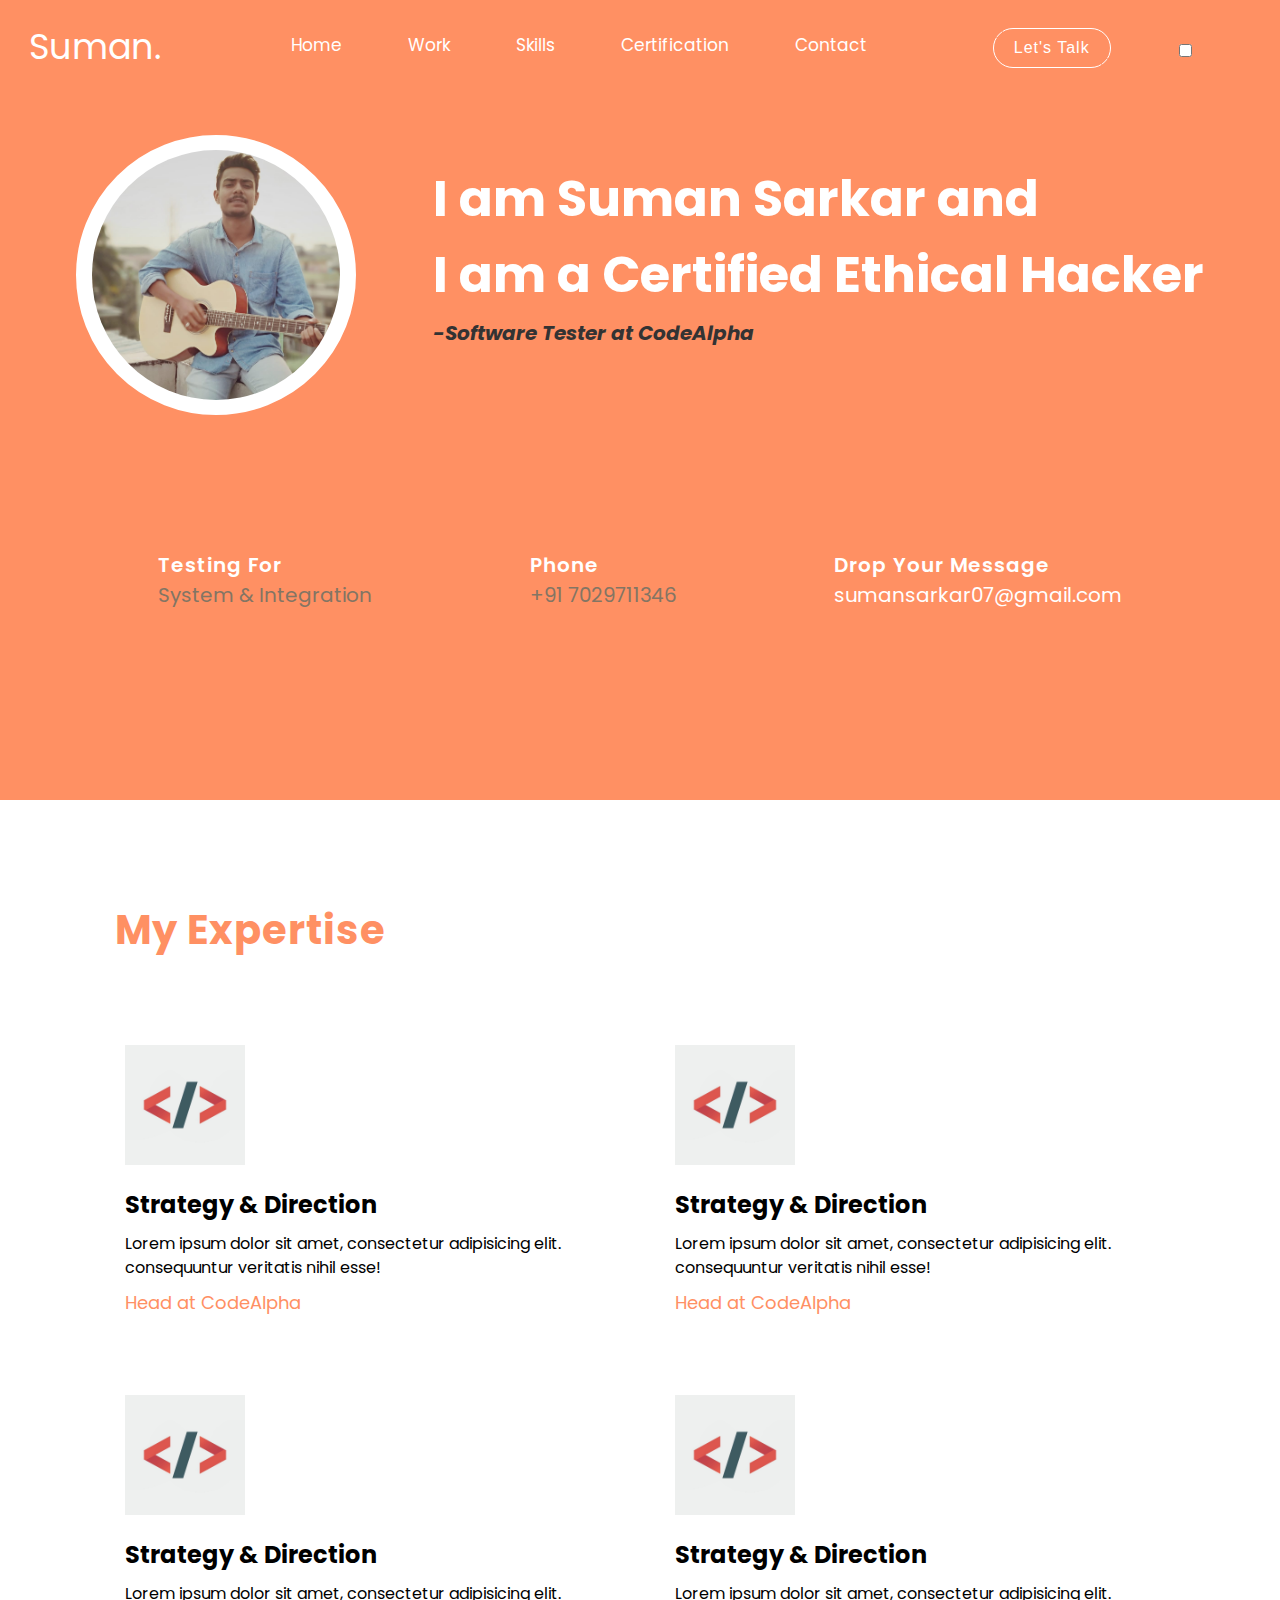
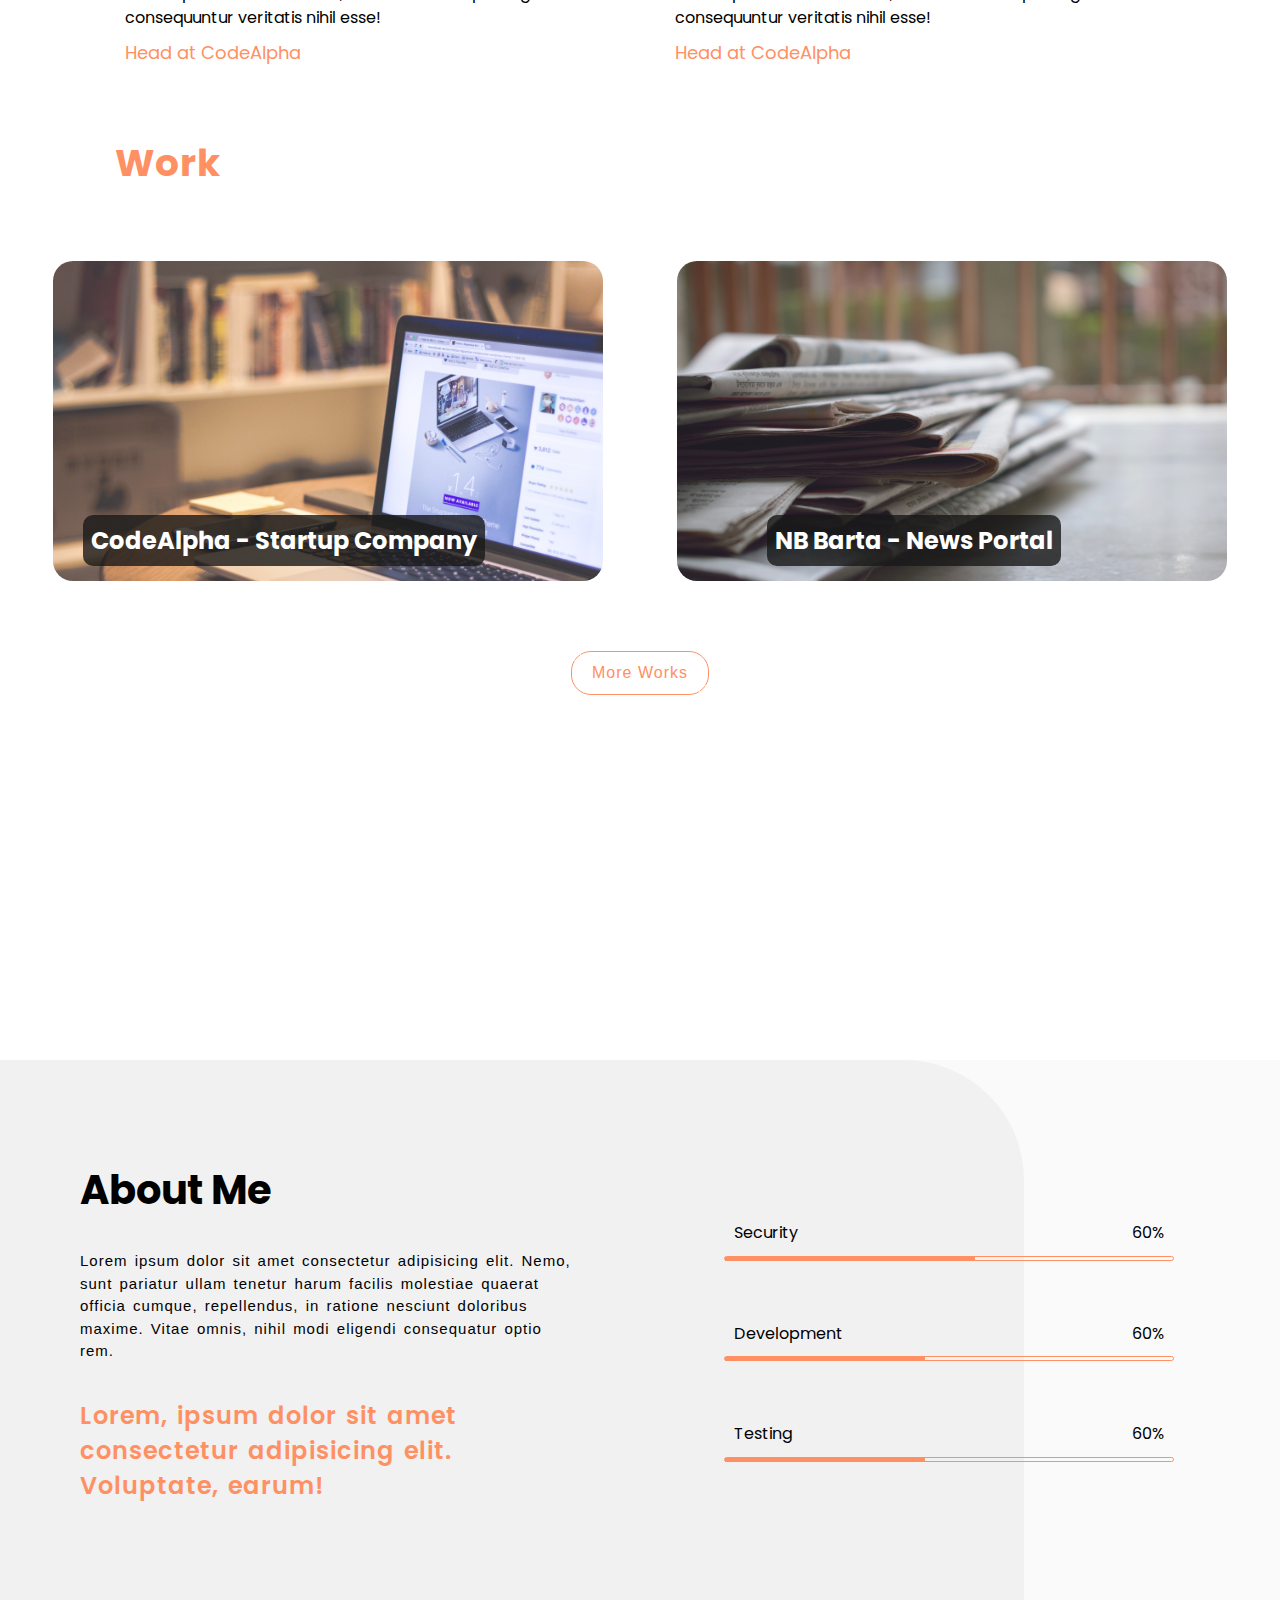
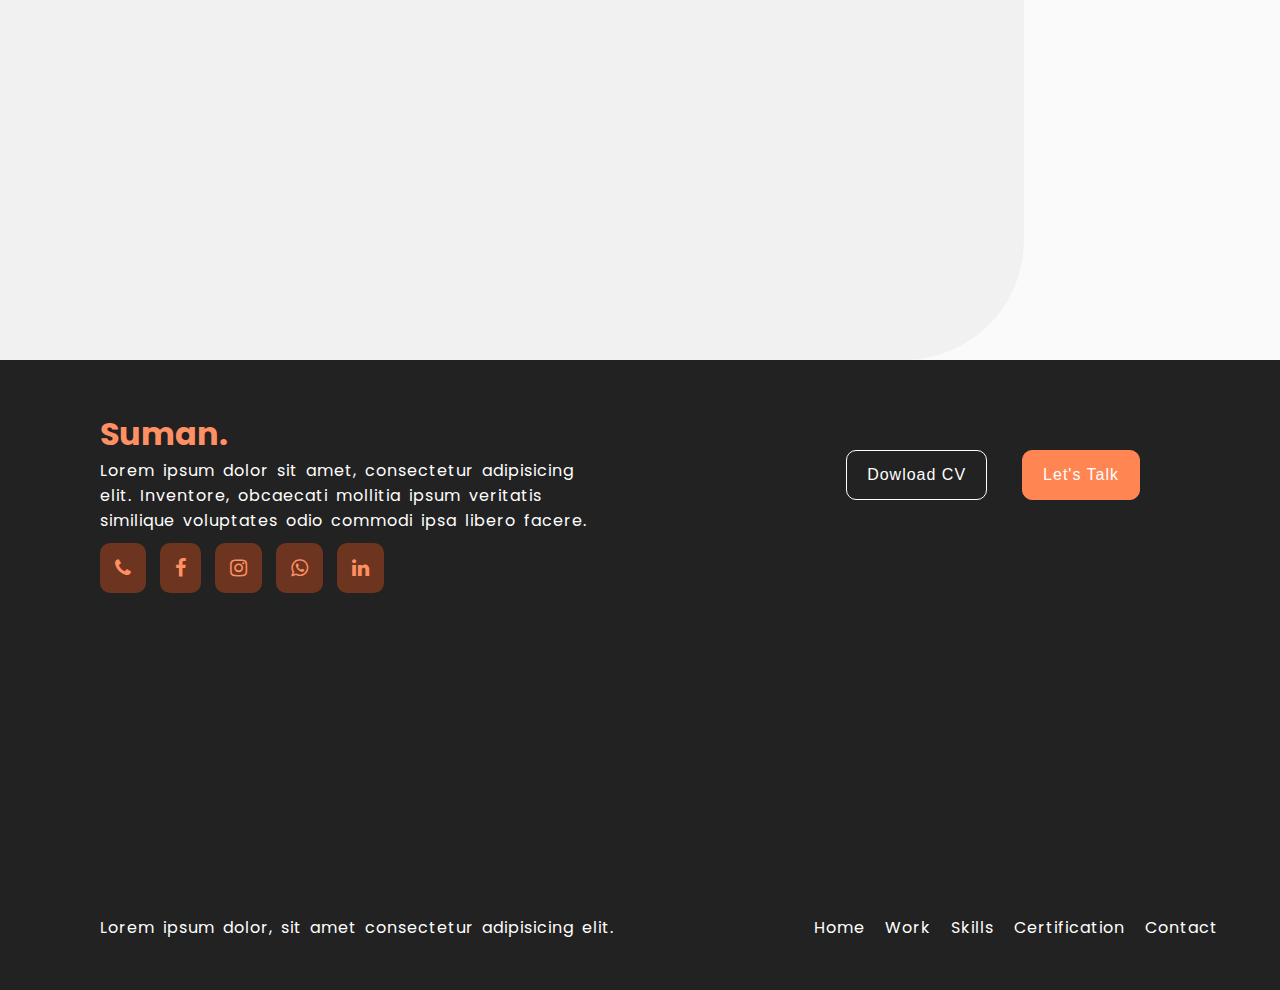
<file: portpolio/index.html>
<!DOCTYPE html>
<html lang="en">

<head>
    <meta charset="UTF-8">
    <meta http-equiv="X-UA-Compatible" content="IE=edge">
    <meta name="viewport" content="width=device-width, initial-scale=1.0">
    <title>Document</title>
    <link rel="stylesheet" href="style.css">
    <link rel="stylesheet" href="https://stackpath.bootstrapcdn.com/font-awesome/4.7.0/css/font-awesome.min.css">
</head>

<body>
    <div class="full-page">
        <div class="profile">
            <div class="navbar">
                <div class="logo">
                    <a href="index.html" style="font-size: 35px !important;padding-right: 20px;">Suman.</a>
                </div>
                <div class="nav-item">
                    <ul>
                        <li class="nav-links"> <a href="index.html" class="middle">Home</a> </li>
                        <li class="nav-links"><a href="work.html" class="middle">Work</a></li>
                        <li class="nav-links"><a href="skills.html" class="middle">Skills</a></li>
                        <li class="nav-links"><a href="certification.html" class="middle">Certification</a></li>
                        <li class="nav-links"><a href="contact.html" class="middle">Contact</a></li>
                        <li class="nav-links" style="margin-left: 100px;margin-top: -5px;">
                            <button class="btn-talk"> Let's Talk</button>
                        </li>
                    </ul>
                </div>
                <input type="checkbox" id="menu-checker">
                <label for="menu-checker">
                <div class="menu">
                    <div class="bars "></div>
                    <div class="bars "></div>
                    <div class="bars "></div>
                </div>
                </label>
            </div>
            <div>
                <div class="my-info ">
                    <div class="my-pic ">
                        <img src="picture/suman.jpg " class="suman_pic " alt="suman_pic ">

                    </div>
                    <div class="name-profetion ">
                        <h1>I am Suman Sarkar and</h1>
                        <h1>I am a Certified Ethical Hacker</h1>
                        <i><b>-Software Tester at CodeAlpha</b></i>
                    </div>
                </div>
                <div class="other-info ">
                    <div class="role ">
                        <p> Testing For</p>
                        <span>System & Integration</span>
                    </div>
                    <div class="phone ">
                        <p>Phone</p>
                        <span>+91 7029711346</span>
                    </div>
                    <div class="mail ">
                        <p>Drop Your Message</p>
                        <span><a href="# ">sumansarkar07@gmail.com</a>
                        </span>
                    </div>

                </div>
            </div>
        </div>
        <br><br><br>
        <div class="my-expertise ">
            <div class="expertise-heading ">
                <h1>My Expertise</h1>
            </div>
            <br><br>
            <div class="all-items ">
                <div class="expertise-item ">
                    <div class="expertise-info " id="item1 ">
                        <img src="picture/coding.jpeg " alt=" " style="margin-bottom: 15px; ">
                        <div class="expertise-details ">
                            <a href="# "><b>Strategy & Direction</b></a>
                            <p class="expertise-desc ">Lorem ipsum dolor sit amet, consectetur adipisicing elit. consequuntur veritatis nihil esse! </p>
                            <a href="# " class="expertise-post ">Head at CodeAlpha</a>
                        </div>
                    </div>
                    <div class="expertise-info " id="item2 ">
                        <img src="picture/coding.jpeg " alt=" " style="margin-bottom: 15px; ">
                        <div class="expertise-details ">
                            <a href="# "><b>Strategy & Direction</b></a>
                            <p class="expertise-desc ">Lorem ipsum dolor sit amet, consectetur adipisicing elit. consequuntur veritatis nihil esse! </p>
                            <a href="# " class="expertise-post ">Head at CodeAlpha</a>
                        </div>
                    </div>
                </div>
                <div class="expertise-item2 ">
                    <div class="expertise-info " id="item3 ">
                        <img src="picture/coding.jpeg " alt=" " style="margin-bottom: 15px; ">
                        <div class="expertise-details ">
                            <a href="# "> <b>Strategy & Direction</b></a>
                            <p class="expertise-desc ">Lorem ipsum dolor sit amet, consectetur adipisicing elit. consequuntur veritatis nihil esse! </p>
                            <a href="# " class="expertise-post ">Head at CodeAlpha</a>
                        </div>
                    </div>
                    <div class="expertise-info ">
                        <img src="picture/coding.jpeg " alt=" " style="margin-bottom: 15px; ">
                        <div class="expertise-details ">
                            <a href="# "><b>Strategy & Direction</b></a>
                            <p class="expertise-desc ">Lorem ipsum dolor sit amet, consectetur adipisicing elit. consequuntur veritatis nihil esse! </p>
                            <a href="# " class="expertise-post ">Head at CodeAlpha</a>
                        </div>
                    </div>
                </div>
            </div>
        </div>

        <div class="my-work ">
            <div class="my-work-heading ">
                <h2>Work</h2>
            </div>
            <br><br>
            <div class="my-work-items ">
                <div class="work-item-grp ">
                    <div class="work-item one ">

                        <h2> <a href="http://www.CodeAlpha.in/ " target="_blank ">CodeAlpha - Startup Company</a> </h2>
                    </div>
                    <div class="work-item two ">
                        <h2><a href="http://www.nbbarta.com/ " target="_blank ">NB Barta - News Portal</a></h2>
                    </div>
                </div>
            </div>
            <div class="more-work-btn ">
                <button class="btn-more-work ">More Works</button>
            </div>
        </div>
        <br> <br>
        <div class="about-container ">
            <div class="child-container ">
                <div class="about-info ">
                    <h2 class="about-heading ">About Me</h2>
                    <p class="info50 ">Lorem ipsum dolor sit amet consectetur adipisicing elit. Nemo, sunt pariatur ullam tenetur harum facilis molestiae quaerat officia cumque, repellendus, in ratione nesciunt doloribus maxime. Vitae omnis, nihil modi eligendi consequatur
                        optio rem.</p>
                    <p class="info10 ">Lorem, ipsum dolor sit amet consectetur adipisicing elit. Voluptate, earum!</p>
                </div>
                <div class="level-grp ">
                    <div class="level-info ">
                        <p>Security</p>
                        <span>60%</span>
                    </div>
                    <div class="level1 ">
                        <div class="level-persentage1 "></div>
                    </div><br><br>
                    <div class="level-info ">
                        <p>Development</p>
                        <span>60%</span>
                    </div>
                    <div class="level1 ">
                        <div class="level-persentage2 "></div>
                    </div> <br> <br>
                    <div class="level-info ">
                        <p>Testing</p>
                        <span>60%</span>
                    </div>
                    <div class="level1 ">
                        <div class="level-persentage3 "></div>
                    </div>
                </div>
            </div>
        </div>

        <footer class="footer ">
            <div class="footer-inner ">
                <div class="footer-inner-one ">
                    <div class="details ">
                        <h1>Suman.</h1>
                        <p>Lorem ipsum dolor sit amet, consectetur adipisicing elit. Inventore, obcaecati mollitia ipsum veritatis similique voluptates odio commodi ipsa libero facere.</p>
                        <div class="social-buttons ">
                            <i class="fa fa-phone "></i>
                            <i class="fa fa-facebook "></i>
                            <i class="fa fa-instagram "></i>
                            <i class="fa fa-whatsapp "></i>
                            <i class="fa fa-linkedin "></i>
                        </div>
                    </div>
                    <div class="details-button ">
                        <button class="btn-cv ">Dowload CV</button>
                        <button class="talk-btn ">Let's Talk</button>
                    </div>
                </div>
                <div class="footer-inner-two ">
                    <div class="copyright ">
                        <p> Lorem ipsum dolor, sit amet consectetur adipisicing elit.</p>
                    </div>
                    <div class="quick-links ">
                        <ul>
                            <li><a href="index.html ">Home</a> </li>
                            <li><a href="work.html ">Work</a></li>
                            <li><a href="skills.html ">Skills</a></li>
                            <li><a href="certification.html ">Certification</a></li>
                            <li><a href="contact.html ">Contact</a></li>
                        </ul>
                    </div>
                </div>
            </div>

            <a href="# " class="crunchify-top ">↑</a>
        </footer>

    </div>
    <!-- Crunchify's Scroll to Top Script -->
    <script src="http://ajax.googleapis.com/ajax/libs/jquery/2.0.0/jquery.min.js "></script>
    </script>

    <script>
        jQuery(document).ready(function() {
            var offset = 220;
            var duration = 500;
            jQuery(window).scroll(function() {
                if (jQuery(this).scrollTop() > offset) {
                    jQuery('.crunchify-top').fadeIn(duration);
                } else {
                    jQuery('.crunchify-top').fadeOut(duration);
                }
            });

            jQuery('.crunchify-top').click(function(event) {
                event.preventDefault();
                jQuery('html, body').animate({
                    scrollTop: 0
                }, duration);
                return false;
            })
        });
    </script>
</body>

</html>
</file>
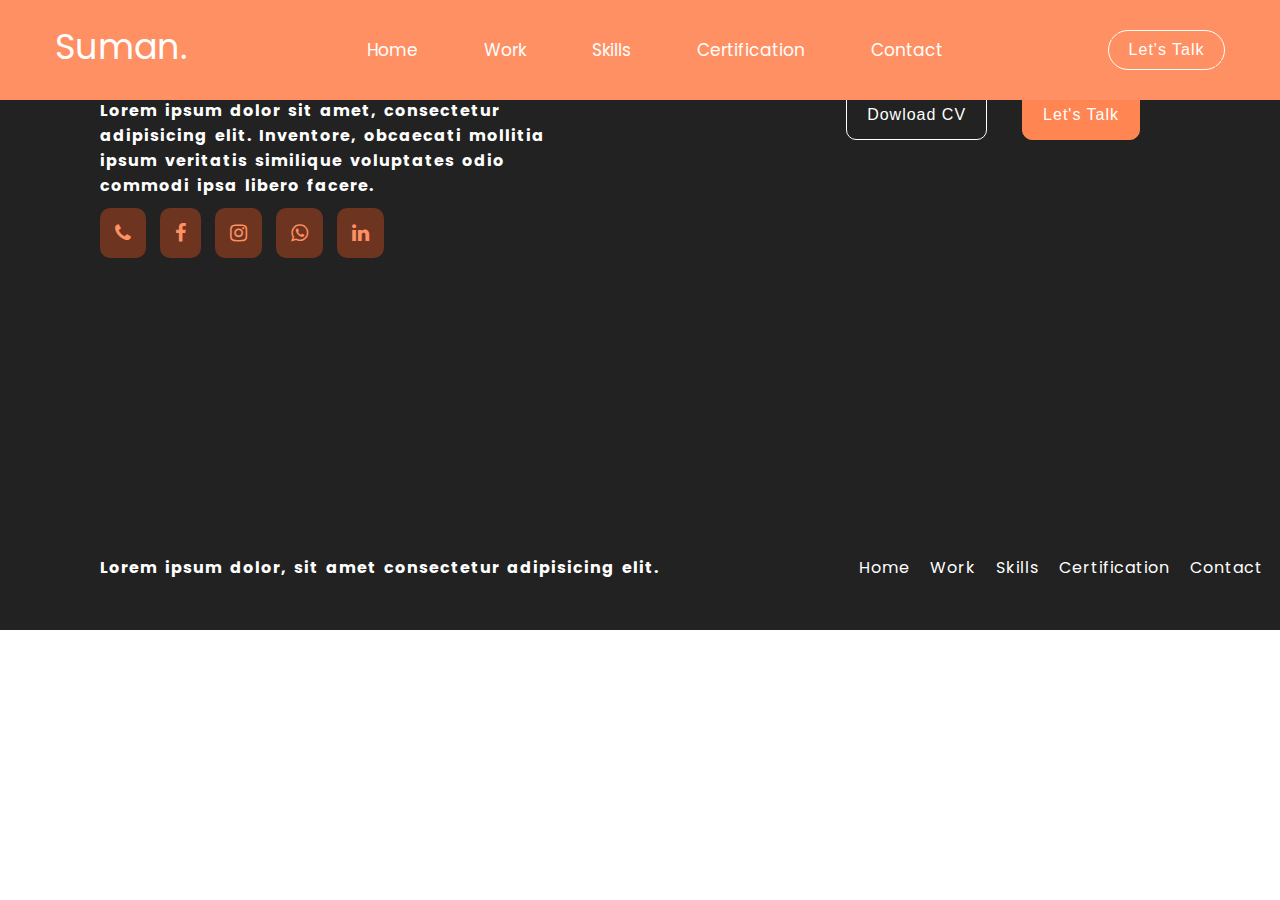
<file: portpolio/certification.html>
<!DOCTYPE html>
<html lang="en">

<head>
    <meta charset="UTF-8">
    <meta http-equiv="X-UA-Compatible" content="IE=edge">
    <meta name="viewport" content="width=device-width, initial-scale=1.0">
    <title>Document</title>
    <link rel="stylesheet" href="style.css">
    <link rel="stylesheet" href="https://stackpath.bootstrapcdn.com/font-awesome/4.7.0/css/font-awesome.min.css">
</head>

<body>
    <div class="full-page">
        <div class="navbar">
            <div class="logo">
                <a href="index.html" style="font-size: 35px !important;padding-right: 20px;">Suman.</a>
            </div>
            <div class="nav-item">
                <ul>
                    <li class="nav-links"> <a href="index.html" class="middle">Home</a> </li>
                    <li class="nav-links"><a href="work.html" class="middle">Work</a></li>
                    <li class="nav-links"><a href="skills.html" class="middle">Skills</a></li>
                    <li class="nav-links"><a href="certification.html" class="middle">Certification</a></li>
                    <li class="nav-links"><a href="contact.html" class="middle">Contact</a></li>
                </ul>
            </div>
            <div class="talk" style="padding-left: 40px;">
                <button class="btn-talk"> Let's Talk</button>
            </div>
        </div>
        <!-- Footer starts here! -->
        <footer class="footer">
            <div class="footer-inner">
                <div class="footer-inner-one">
                    <div class="details">
                        <h1>Suman.</h1>
                        <p> <b> Lorem ipsum dolor sit amet, consectetur adipisicing elit. Inventore, obcaecati mollitia ipsum veritatis similique voluptates odio commodi ipsa libero facere.</b></p>
                        <div class="social-buttons">
                            <i class="fa fa-phone"></i>
                            <i class="fa fa-facebook"></i>
                            <i class="fa fa-instagram"></i>
                            <i class="fa fa-whatsapp"></i>
                            <i class="fa fa-linkedin"></i>
                        </div>
                    </div>
                    <div class="details-button">
                        <button class="btn-cv">Dowload CV</button>
                        <button class="talk-btn">Let's Talk</button>
                    </div>
                </div>
                <div class="footer-inner-two">
                    <div class="copyright">
                        <p> <b> Lorem ipsum dolor, sit amet consectetur adipisicing elit.</b></p>
                    </div>
                    <div class="quick-links">
                        <ul>
                            <li><a href="index.html">Home</a> </li>
                            <li><a href="work.html">Work</a></li>
                            <li><a href="skills.html">Skills</a></li>
                            <li><a href="certification.html">Certification</a></li>
                            <li><a href="contact.html">Contact</a></li>
                        </ul>
                    </div>
                </div>
            </div>
        </footer>
        <!-- Footer ends here -->
    </div>
</body>

</html>
</file>
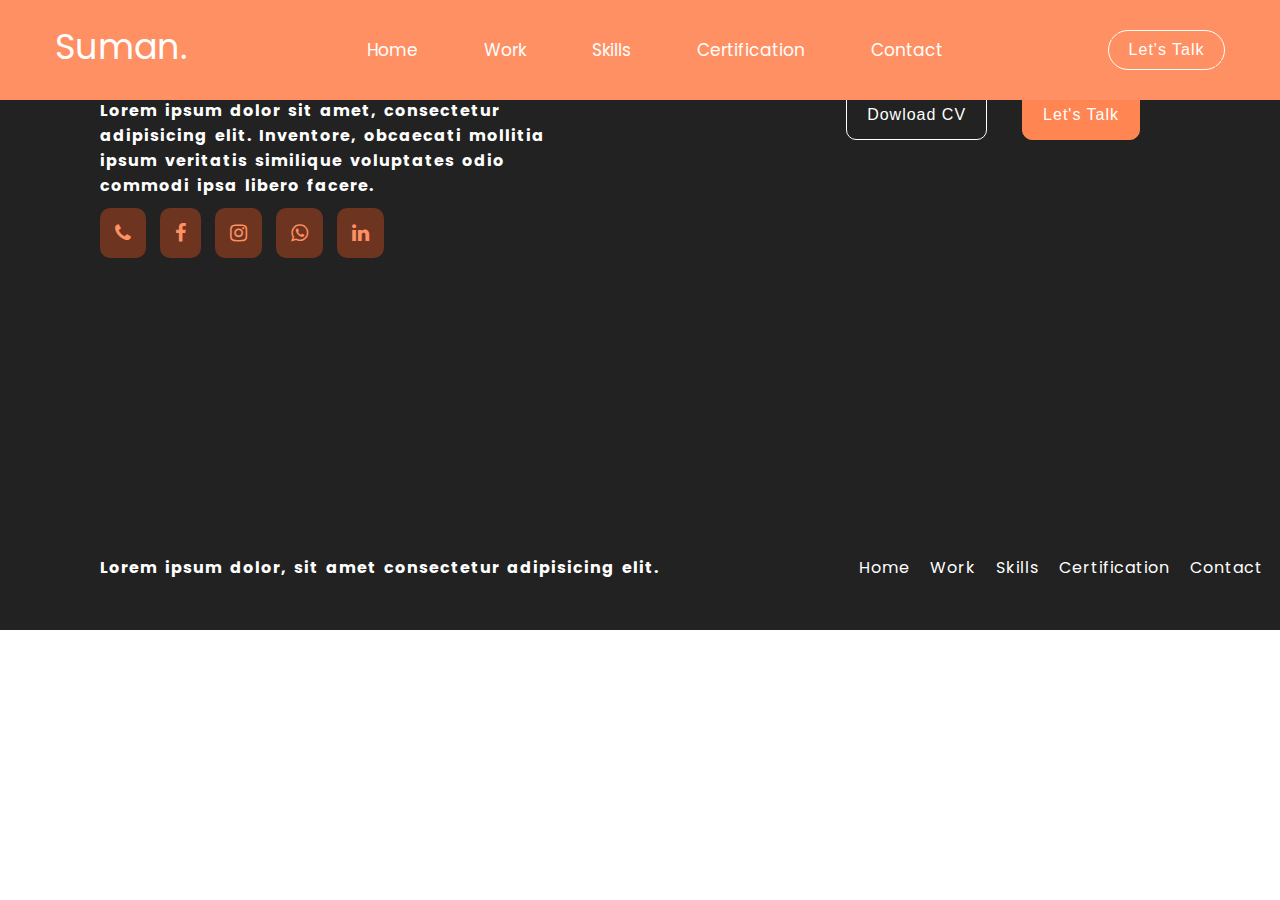
<file: portpolio/contact.html>
<!DOCTYPE html>
<html lang="en">

<head>
    <meta charset="UTF-8">
    <meta http-equiv="X-UA-Compatible" content="IE=edge">
    <meta name="viewport" content="width=device-width, initial-scale=1.0">
    <title>Document</title>
    <link rel="stylesheet" href="style.css">
    <link rel="stylesheet" href="https://stackpath.bootstrapcdn.com/font-awesome/4.7.0/css/font-awesome.min.css">
</head>

<body>
    <div class="full-page">
        <div class="navbar">
            <div class="logo">
                <a href="index.html" style="font-size: 35px !important;padding-right: 20px;">Suman.</a>
            </div>
            <div class="nav-item">
                <ul>
                    <li class="nav-links"> <a href="index.html" class="middle">Home</a> </li>
                    <li class="nav-links"><a href="work.html" class="middle">Work</a></li>
                    <li class="nav-links"><a href="skills.html" class="middle">Skills</a></li>
                    <li class="nav-links"><a href="certification.html" class="middle">Certification</a></li>
                    <li class="nav-links"><a href="contact.html" class="middle">Contact</a></li>
                </ul>
            </div>
            <div class="talk" style="padding-left: 40px;">
                <button class="btn-talk"> Let's Talk</button>
            </div>
        </div>
        <!-- Footer starts here! -->
        <footer class="footer">
            <div class="footer-inner">
                <div class="footer-inner-one">
                    <div class="details">
                        <h1>Suman.</h1>
                        <p> <b> Lorem ipsum dolor sit amet, consectetur adipisicing elit. Inventore, obcaecati mollitia ipsum veritatis similique voluptates odio commodi ipsa libero facere.</b></p>
                        <div class="social-buttons">
                            <i class="fa fa-phone"></i>
                            <i class="fa fa-facebook"></i>
                            <i class="fa fa-instagram"></i>
                            <i class="fa fa-whatsapp"></i>
                            <i class="fa fa-linkedin"></i>
                        </div>
                    </div>
                    <div class="details-button">
                        <button class="btn-cv">Dowload CV</button>
                        <button class="talk-btn">Let's Talk</button>
                    </div>
                </div>
                <div class="footer-inner-two">
                    <div class="copyright">
                        <p> <b> Lorem ipsum dolor, sit amet consectetur adipisicing elit.</b></p>
                    </div>
                    <div class="quick-links">
                        <ul>
                            <li><a href="index.html">Home</a> </li>
                            <li><a href="work.html">Work</a></li>
                            <li><a href="skills.html">Skills</a></li>
                            <li><a href="certification.html">Certification</a></li>
                            <li><a href="contact.html">Contact</a></li>
                        </ul>
                    </div>
                </div>
            </div>
        </footer>
        <!-- Footer ends here -->
    </div>

</body>

</html>
</file>
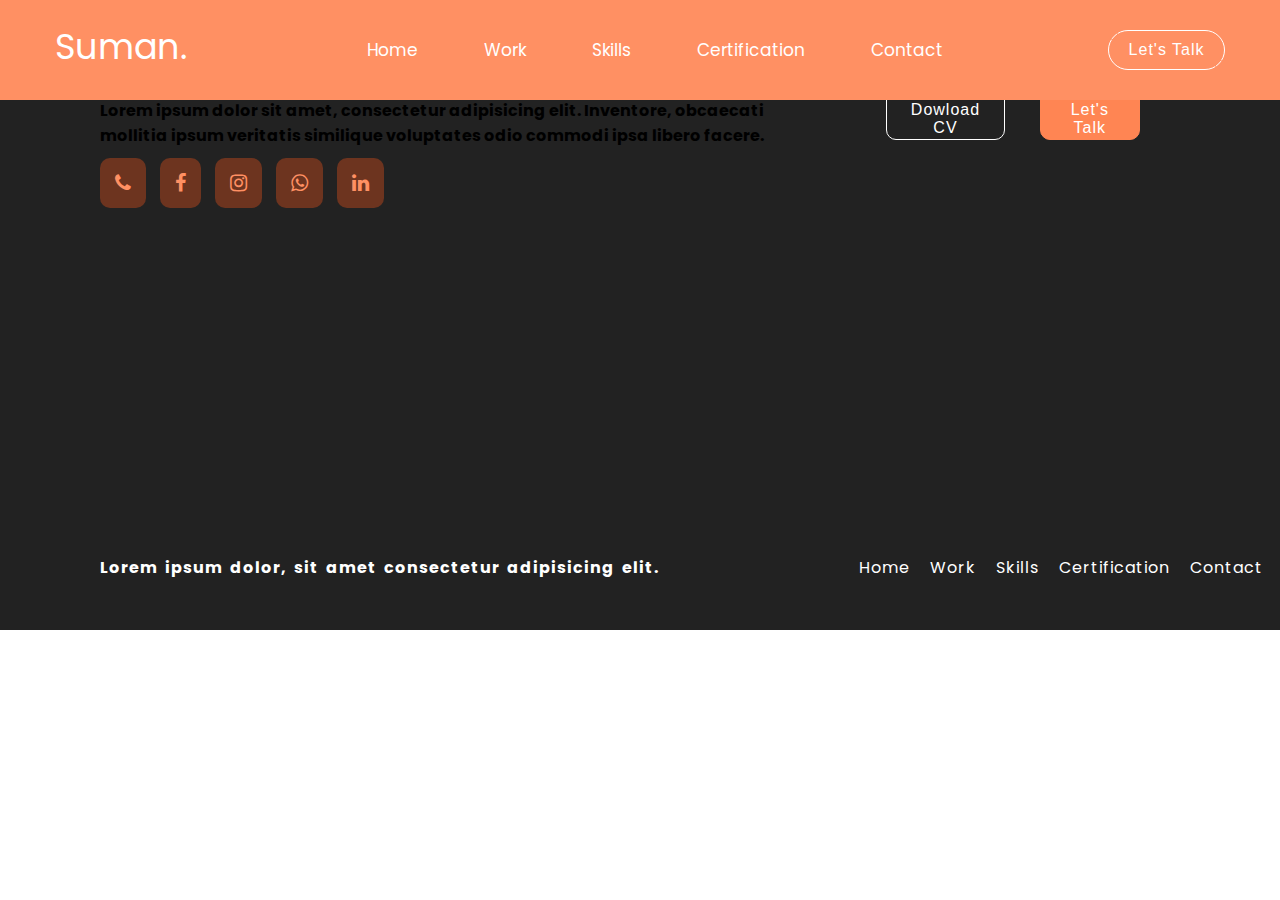
<file: portpolio/lets_talk.html>
<!DOCTYPE html>
<html lang="en">

<head>
    <meta charset="UTF-8">
    <meta http-equiv="X-UA-Compatible" content="IE=edge">
    <meta name="viewport" content="width=device-width, initial-scale=1.0">
    <title>Document</title>
    <link rel="stylesheet" href="style.css">
    <link rel="stylesheet" href="https://stackpath.bootstrapcdn.com/font-awesome/4.7.0/css/font-awesome.min.css">
</head>

<body>
    <div class="full-page">
        <div class="navbar">
            <div class="logo">
                <a href="index.html" style="font-size: 35px !important;padding-right: 20px;">Suman.</a>
            </div>
            <div class="nav-item">
                <ul>
                    <li class="nav-links"> <a href="index.html" class="middle">Home</a> </li>
                    <li class="nav-links"><a href="work.html" class="middle">Work</a></li>
                    <li class="nav-links"><a href="skills.html" class="middle">Skills</a></li>
                    <li class="nav-links"><a href="certification.html" class="middle">Certification</a></li>
                    <li class="nav-links"><a href="contact.html" class="middle">Contact</a></li>
                </ul>
            </div>
            <div class="talk" style="padding-left: 40px;">
                <button class="btn-talk"> Let's Talk</button>
            </div>
        </div>
        <!-- Footer starts here! -->
        <footer class="footer">
            <div class="footer-inner">
                <div class="footer-inner-one">
                    <div class="det ails">
                        <h1>Suman.</h1>
                        <p> <b> Lorem ipsum dolor sit amet, consectetur adipisicing elit. Inventore, obcaecati mollitia ipsum veritatis similique voluptates odio commodi ipsa libero facere.</b></p>
                        <div class="social-buttons">
                            <i class="fa fa-phone"></i>
                            <i class="fa fa-facebook"></i>
                            <i class="fa fa-instagram"></i>
                            <i class="fa fa-whatsapp"></i>
                            <i class="fa fa-linkedin"></i>
                        </div>
                    </div>
                    <div class="details-button">
                        <button class="btn-cv">Dowload CV</button>
                        <button class="talk-btn">Let's Talk</button>
                    </div>
                </div>
                <div class="footer-inner-two">
                    <div class="copyright">
                        <p> <b> Lorem ipsum dolor, sit amet consectetur adipisicing elit.</b></p>
                    </div>
                    <div class="quick-links">
                        <ul>
                            <li><a href="index.html">Home</a> </li>
                            <li><a href="work.html">Work</a></li>
                            <li><a href="skills.html">Skills</a></li>
                            <li><a href="certification.html">Certification</a></li>
                            <li><a href="contact.html">Contact</a></li>
                        </ul>
                    </div>
                </div>
            </div>
        </footer>
        <!-- Footer ends here -->
    </div>
</body>

</html>
</file>
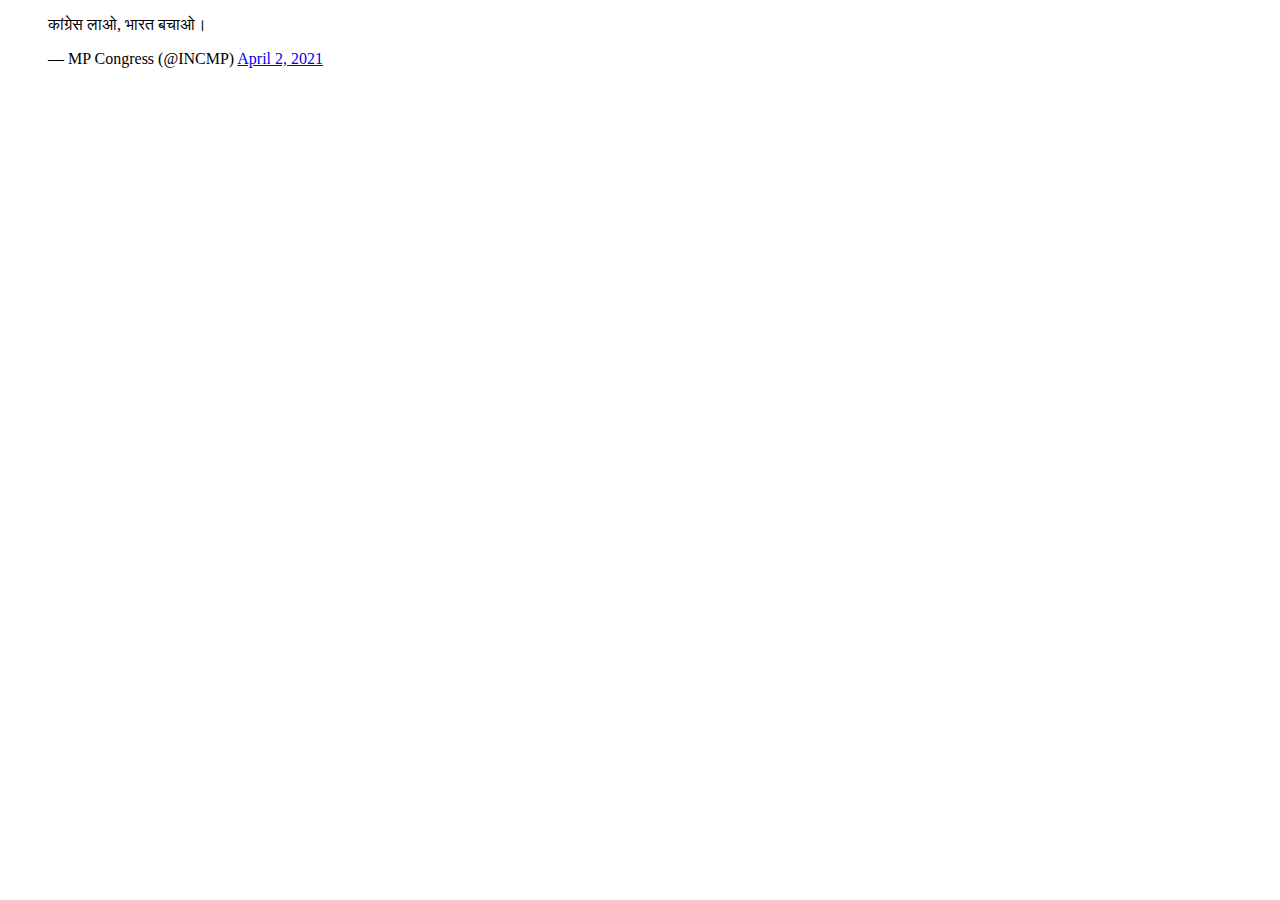
<file: portpolio/test.html>
<!DOCTYPE html>
<html lang="en">

<head>
    <meta charset="UTF-8">
    <meta http-equiv="X-UA-Compatible" content="IE=edge">
    <meta name="viewport" content="width=device-width, initial-scale=1.0">
    <title>Document</title>
    <style>
        .text {
            width: 100%;
            height: 350px;
        }
        
        .text h2 {
            height: 250px;
            background-color: rgba(0, 0, 0, 0.3);
        }
    </style>
</head>

<body>
    <div class="text">
        <blockquote class="twitter-tweet">
            <p lang="hi" dir="ltr">कांग्रेस लाओ, भारत बचाओ।</p>&mdash; MP Congress (@INCMP) <a href="https://twitter.com/INCMP/status/1378034358108499968?ref_src=twsrc%5Etfw">April 2, 2021</a></blockquote>
        <script async src="https://platform.twitter.com/widgets.js" charset="utf-8"></script>
    </div>
</body>

</html>
</file>
<file: portpolio/style.css>
@import url('https://fonts.googleapis.com/css2?family=Poppins:wght@300&display=swap');
*,
*::after,
*::before {
    margin: 0;
    padding: 0;
    box-sizing: border-box;
}

html {
    scroll-behavior: smooth;
}

body {
    font-family: "Poppins", sans-serif;
    width: 100%;
}

a {
    text-decoration: none;
}

ul {
    list-style: none;
}

a {
    color: white;
}

.full-body {
    background-color: whitesmoke;
}

.profile {
    background-color: #FF9063;
    width: 100%;
    height: 800px;
    color: #fff;
}

.navbar {
    line-height: 24px;
    display: flex;
    justify-content: space-around;
    padding: 35px 0;
    align-items: center;
    height: 100px;
    position: fixed;
    background-color: #FF9063;
    width: 100%;
    z-index: 99;
}

.nav-links a.middle {
    position: relative;
    padding-left: 40px;
}

.nav-links a.middle:before {
    content: "";
    position: absolute;
    width: 80%;
    height: 3px;
    bottom: 0;
    left: 25px;
    background-color: #fff;
    transform: scaleX(0);
    transition: all 0.5s ease-in-out;
}

.nav-links a.middle:hover:before {
    visibility: visible;
    transform: scaleX(1);
}

.logo a {
    color: white;
    font-size: 40px !important;
}

.nav-item a {
    font-size: 17px;
    padding: 5px 6px;
}

.nav-item ul {
    display: flex;
}

.nav-item ul li {
    padding: 0 10px;
}

.btn-talk {
    font-size: 16px;
    padding: 10px 20px;
    letter-spacing: 1px;
    background-color: transparent;
    color: white;
    border: none;
    border: 1px solid white;
    border-radius: 20px;
}

.btn-talk {
    cursor: pointer;
    position: relative;
    transition: all 1s;
}

.btn-talk:after,
.btn-talk:before {
    content: " ";
    width: 10px;
    height: 10px;
    position: absolute;
    border: 0px solid #fff;
    transition: all 1s;
}

.btn-talk:after {
    top: -1px;
    left: -1px;
    border: 1px solid #FF9063;
    border-radius: 50%;
}

.btn-talk:before {
    bottom: -1px;
    right: -1px;
    border: 1px solid #FF9063;
    border-radius: 50%;
}

.btn-talk:hover,
.btn-talk:focus {
    border-radius: 0px;
    background-color: #fff;
    color: #FF9063;
    outline: none;
}

.btn-talk:hover:before,
.btn-talk:hover:after {
    width: 100%;
    height: 100%;
}

.my-info {
    display: flex;
    justify-content: space-evenly;
    height: 550px;
    align-items: center;
    flex-wrap: wrap;
}

.my-pic {
    border: 50px solid white;
    width: 50%;
    border-radius: 50%;
    height: 280px;
    width: 280px;
    display: flex;
    justify-content: center;
    align-items: center;
    background-size: cover;
}

.suman_pic {
    width: 250px;
    height: 250px;
    border-radius: 50%;
    background-size: cover;
    transition: 1s all ease-in-out;
}

.suman_pic:hover {
    transform: scale(1.1);
    border-radius: 50%;
    background-size: cover;
}

.name-profetion {
    font-size: 25px;
    margin: 0px 0px 39px;
    text-align: left;
}

.name-profetion b {
    color: #333;
    font-size: 20px;
}

.other-info {
    display: flex;
    justify-content: space-evenly;
}

.other-info p {
    font-size: 20px;
    text-align: left;
    font-weight: 600;
    letter-spacing: 1px;
}

.other-info span {
    font-size: 20px;
    text-align: right;
    color: rgb(131, 117, 100);
}

.expertise-heading {
    margin-left: 115px;
    padding-top: 25px;
    color: #FF9063;
    letter-spacing: 1px;
    font-size: 20px;
    display: block;
}

.expertise-info a {
    color: black;
    font-size: 24px;
}

#item1 {
    border-right: 0.5px solid #eee;
    border-bottom: 0.5px solid #eee;
}

#item2 {
    border-right: 0.5px solid #eee;
}

#item3 {
    border-bottom: 0.5px solid #eee;
}

.all-items {
    display: flex;
    justify-content: space-evenly;
    padding: 0 90px;
}

.all-items img {
    width: 120px;
}

.expertise-info {
    padding: 35px;
}

.expertise-desc {
    line-height: 1.5;
    margin-top: 10px;
}

.expertise-post {
    font-size: 18px !important;
    color: #FF9063 !important;
    line-height: 2.5;
}

.my-work {
    height: 100vh;
}

.my-work-heading {
    margin-left: 115px;
    padding-top: 25px;
    color: #FF9063;
    letter-spacing: 1px;
    font-size: 25px;
    display: block;
}

.work-item-grp {
    display: flex;
    justify-content: space-evenly;
    flex-wrap: wrap;
}

.work-item {
    overflow: auto;
    border: none;
    padding: 50px 0px 55px 0px;
}

.work-item {
    width: 550px;
    height: 320px;
    margin: 20px;
}

.work-item.one {
    background-image: url("picture/one.jpg");
    background-size: cover;
    border-radius: 20px;
    position: relative;
    opacity: 0.9;
    transition: .5s all ease-in-out;
}

.work-item.one:hover {
    opacity: 1;
}

.work-item.two {
    background-image: url("picture/two.jpg");
    background-size: cover;
    border-radius: 20px;
    position: relative;
    opacity: 0.9;
    transition: .5s all ease-in-out;
}

.work-item.two:hover {
    opacity: 1;
}

.work-item-grp .work-item.one a {
    color: #fff;
    position: absolute;
    bottom: 15px;
    left: 30px;
    background-color: rgba(0, 0, 0, 0.8);
    padding: 8px;
    border-radius: 10px;
}

.work-item-grp .work-item.two a {
    color: #fff;
    position: absolute;
    bottom: 15px;
    left: 90px;
    background-color: rgba(0, 0, 0, 0.8);
    padding: 8px;
    border-radius: 10px;
}

.more-work-btn {
    text-align: center;
    margin-top: 50px;
}

.btn-more-work {
    font-size: 16px;
    padding: 12px 20px;
    letter-spacing: 1px;
    background-color: transparent;
    color: #FF9063;
    border: none;
    border: 1px solid #FF9063;
    border-radius: 20px;
}

.btn-more-work {
    cursor: pointer;
    position: relative;
    transition: all 1s;
}

.btn-more-work:after,
.btn-more-work:before {
    content: " ";
    width: 10px;
    height: 10px;
    position: absolute;
    border: 0px solid #FF9063;
    transition: all 1s;
}

.btn-more-work:after {
    top: -1px;
    left: -1px;
    border: 1px solid white;
    border-radius: 50%;
}

.btn-more-work:before {
    bottom: -1px;
    right: -1px;
    border: 1px solid #fff;
    border-radius: 50%;
}

.btn-more-work:hover,
.btn-more-work:focus {
    border-radius: 0px;
    background-color: #FF9063;
    color: #fff;
    outline: none;
}

.btn-more-work:hover:before,
.btn-more-work:hover:after {
    width: 100%;
    height: 100%;
}

.about-container {
    height: 100vh;
    background: #fafafa;
    z-index: -1000;
}

.child-container {
    background-color: #f1f1f1;
    width: 80%;
    height: 100vh;
    border-top-right-radius: 120px;
    border-bottom-right-radius: 120px;
    display: flex;
    justify-content: space-between;
}

.child-container p:first-child {
    font-size: 16px;
    line-height: 1.6;
}

.about-info {
    width: 650px;
    padding-left: 80px;
}

.about-heading {
    font-size: 40px;
    padding: 100px 0px 30px 0px;
}

.info50 {
    font-size: 15px;
    font-family: "DM Sans", sans-serif;
    word-spacing: 2px;
    letter-spacing: 1px;
    padding-bottom: 35px;
    line-height: 1.5;
}

.info10 {
    color: #FF9063 !important;
    font-size: 24px;
    font-weight: 600;
    word-spacing: 2px;
    letter-spacing: 1px;
}

.level-grp {
    position: relative;
    left: 150px;
    top: 150px;
}

.level-info {
    display: flex;
    justify-content: space-between;
    font-size: 16px;
    padding: 10px;
}

.level1 {
    border: none;
    border: 1px solid #FF9063;
    border-radius: 50px;
    width: 450px;
    height: 5px;
}

.level-persentage1 {
    background-color: #FF9063;
    width: 250px;
    height: 4px;
}

.level-persentage2 {
    background-color: #FF9063;
    width: 200px;
    height: 4px;
}

.level-persentage3 {
    background-color: #FF9063;
    width: 200px;
    height: 4px;
}

.footer {
    background-color: #222;
    height: 70vh;
    position: relative;
}

.footer-inner {
    padding: 50px 100px;
}

.details h1 {
    color: #FF9063;
}

.footer-inner-one {
    display: flex;
    justify-content: space-between;
    width: 100%;
}

.details {
    width: 50%;
}

.details-button {
    display: flex;
    justify-content: flex-end;
    width: 50%;
    height: 50px;
    margin: 40px;
}

.footer-inner-two {
    display: flex;
    justify-content: space-between;
    flex-wrap: wrap;
    padding: 50px 0;
}

.quick-links ul {
    display: flex;
}

.quick-links ul li:first-child {
    padding-left: 200px;
}

.quick-links ul li {
    padding-left: 20px;
    letter-spacing: 1px;
}

.details p {
    color: #fff;
    font-size: 16px;
    letter-spacing: 1px;
    word-spacing: 3px;
}

.copyright p {
    color: #fff;
    letter-spacing: 1px;
    word-spacing: 3px;
}

.social-buttons i {
    padding: 15px;
    font-size: 20px;
    margin-right: 10px;
    margin-top: 10px;
    color: #FF9063;
    background-color: #6d341f;
    border-radius: 10px;
    transition: .4s all ease-in-out;
}

.social-buttons i:hover {
    color: #6d341f;
    background-color: #ff8553;
}

.btn-cv {
    font-size: 16px;
    padding: 10px 20px;
    letter-spacing: 1px;
    background-color: transparent;
    color: white;
    border: none;
    border: 1px solid white;
    border-radius: 10px;
    margin: 0px 35px;
}

.talk-btn {
    font-size: 16px;
    padding: 10px 20px;
    letter-spacing: 1px;
    background-color: #ff8553;
    color: white;
    border: none;
    border: 1px solid #ff8553;
    border-radius: 10px;
}

.footer-inner-two {
    position: absolute;
    bottom: 0;
}

.crunchify-top:hover {
    color: #fff !important;
    background-color: #FF9050;
    transition: .3s ease-in-out;
    text-decoration: none;
}

.crunchify-top {
    display: none;
    position: fixed;
    bottom: 1rem;
    right: 1rem;
    width: 3rem;
    height: 3rem;
    line-height: 3rem;
    font-size: 1rem;
    color: #fff !important;
    background-color: #FF9063;
    text-decoration: none;
    border-radius: 3rem;
    text-align: center;
    cursor: pointer;
}

.menu {
    cursor: pointer;
    margin-top: -10px;
    display: none;
}

.menu .bars {
    height: 3px;
    width: 40px;
    background: #fff;
    margin-top: 7px;
}

@media screen and (max-width:768px) {
    .my-pic {
        margin-top: 35%;
    }
    .name-profetion {
        font-size: 15px;
        margin: 50px 0px 39px;
        text-align: center;
    }
    .other-info {
        margin: 80px 20px;
    }
    .other-info p {
        font-size: 20px;
        font-weight: 600;
        letter-spacing: 1px;
    }
    .other-info span {
        font-size: 16px;
        letter-spacing: 1px;
    }
    .expertise-heading {
        font-size: 15px;
        margin-left: 0px;
        text-align: center;
        margin: -30px 0;
    }
    .all-items {
        flex-wrap: wrap;
        padding: 0 50px;
        text-align: center;
    }
    #item1 {
        border: none;
    }
    #item2 {
        border: none;
    }
    #item3 {
        border: none;
    }
    .my-work-heading {
        margin-left: 10px;
        padding-top: 5px;
        text-align: center;
    }
    .work-item {
        width: 400px;
        height: 260px;
        margin: 15px;
    }
    .more-work-btn {
        text-align: center;
        margin-top: 10px;
    }
    .about-container {
        height: 700px;
        margin-top: 100px;
    }
    .child-container {
        width: 90%;
        height: 700px;
        flex-wrap: wrap;
    }
    .about-heading {
        font-size: 30px;
        padding: 10px 0px 20px 0px;
    }
    .about-info {
        padding-left: 20px;
        align-items: flex-start;
    }
    .info50 {
        width: 95%;
    }
    .info10 {
        width: 95%;
    }
    .level-grp {
        position: relative;
        left: 20px;
        top: -30px;
    }
    .level-info {
        padding: 0px;
    }
    .level1 {
        width: 300px;
    }
    .footer {
        height: 82vh;
    }
    .footer-inner {
        padding: 15px 0px;
    }
    .footer-inner-one {
        flex-wrap: wrap;
        width: 650px;
        height: 250px;
        margin-left: 20px;
    }
    .footer-inner-two {
        flex-wrap: wrap;
        margin-bottom: 0px;
        margin-left: 20px;
    }
    .details-button {
        position: relative;
        right: 120px;
    }
    .copyright p {
        font-size: 14px;
        width: 300px;
    }
    .quick-links ul {
        margin-top: 20px;
        margin-left: -30px;
    }
    .quick-links ul li:first-child {
        padding: 0;
    }
    .navbar {
        width: 100%;
    }
    .nav-item ul li {
        display: none;
    }
    .logo {
        margin-left: -10px;
    }
    .menu {
        display: block;
    }
    body {
        overflow-x: hidden;
    }
    /* input {
        display: none;
    } */
    #menu-checker:checked+.logo {
        display: none;
    }
}

@media screen and (max-width:640px) {
    .navbar {
        width: 53%;
    }
    .other-info {
        margin: 80px 20px;
        flex-wrap: wrap;
    }
    .role {
        margin-left: 5px;
    }
    .other-info p {
        text-align: center;
    }
}
</file>
